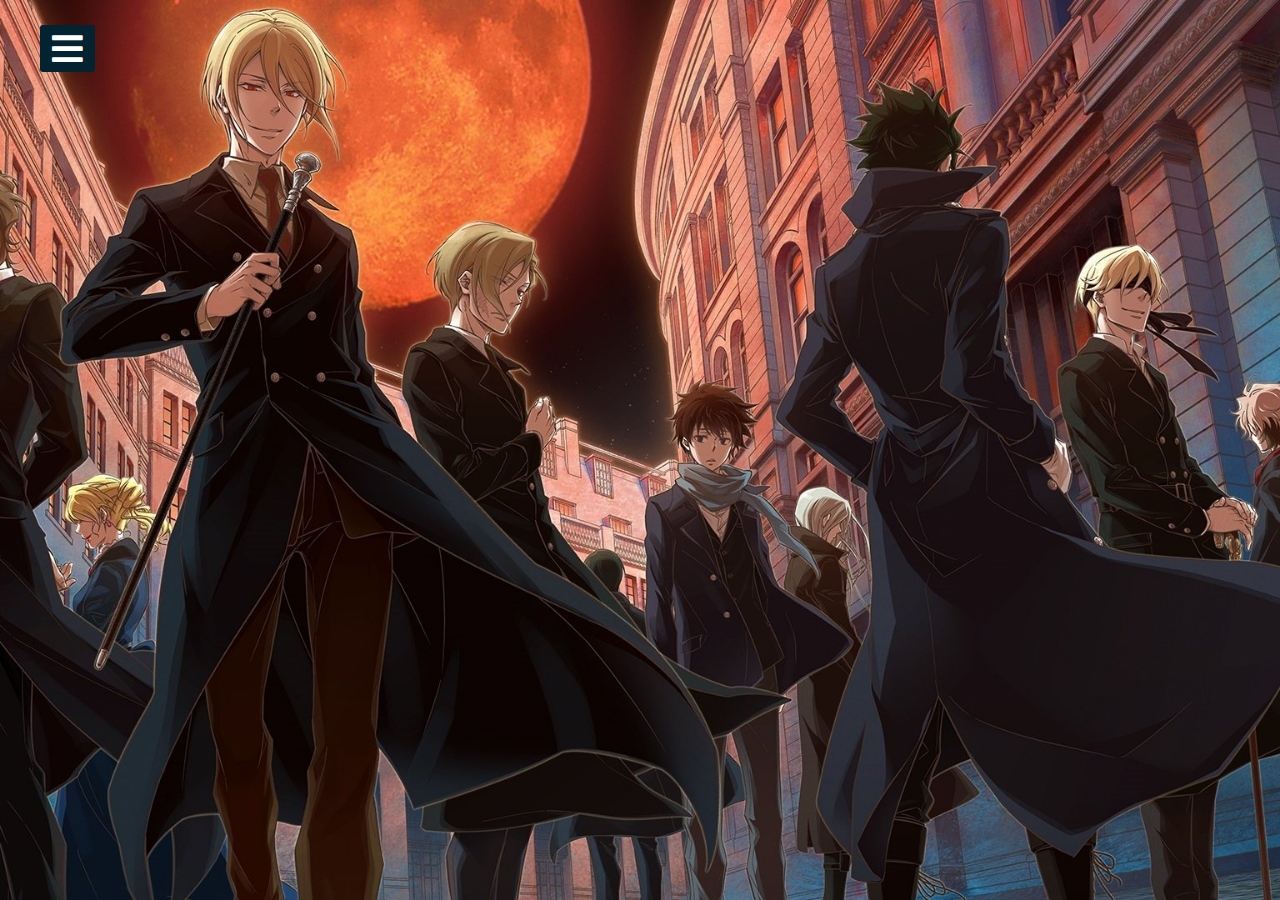
<file: index.html>
<!DOCTYPE html>
<html lang="es">
<head>
    <meta charset="UTF-8">
    <meta http-equiv="X-UA-Compatible" content="IE=edge">
    <meta name="viewport" content="width=device-width, initial-scale=1.0">
    <title>Navegación Responsive</title>
    <link rel="stylesheet" href="https://cdnjs.cloudflare.com/ajax/libs/font-awesome/5.15.3/css/all.min.css"/>
    <link rel="stylesheet" href="./styles.css">
</head>
<body>
    <input type="checkbox" id="check">
    <label for="check">
        <i class="fas fa-bars" id="btn"></i>
        <i class="fas fa-times" id="cancel"></i>
    </label>
    <div class="sidebar">
        <header>Mi App</header>
        <ul>
            <li><a href="#"><i class="fas fa-qrcode"></i>Tablero</a></li>
            <li><a href="#"><i class="fas fa-link"></i>Atajos</a></li>
            <li><a href="#"><i class="fas fa-stream"></i>Vision General</a></li>
            <li><a href="#"><i class="fas fa-calendar-week"></i>Eventos</a></li>
            <li><a href="#"><i class="fas fa-question-circle"></i>Sobre</a></li>
            <li><a href="#"><i class="fas fa-sliders-h"></i>Servicios</a></li>
            <li><a href="#"><i class="fas fa-envelope"></i>Contacto</a></li>
        </ul>
    </div>
    <section></section>
</body>
</html>
</file>
<file: styles.css>
@import url('https://fonts.googleapis.com/css?family=Roboto:300,400,400i,500');

* {
    margin: 0;
    padding: 0;
    list-style: none;
    text-decoration: none;
}

body {
    font-family: "Robot", sans-serif;
}

.sidebar {
    position: fixed;
    left: -250px;
    width: 250px;
    height: 100%;
    background-color: #042331;
    transition: all .5s ease;
}

.sidebar header {
    font-size: 22px;
    color: white;
    line-height: 70px;
    text-align: center;
    background: #063146;
    user-select: none;
}

.sidebar ul a {
    display: block;
    height: 100%;
    width: 100%;
    line-height: 65px;
    font-size: 20px;
    color: white;
    padding-left: 40px;
    box-sizing: border-box;
    border-bottom: 1px solid black;
    border-top: 1px solid rgba(255, 255, 255, .1);
    transition: .4s;
}

ul li:hover a {
    padding-left: 50px;
}

.sidebar ul a i {
    margin-right: 16px;
}

#check {
    display: none;
}

label #btn, label #cancel {
    position: absolute;
    background: #042331;
    border-radius: 3px;
    cursor: pointer;
}

label #btn {
    left: 40px;
    top: 25px;
    font-size: 35px;
    color: white;
    padding: 6px 12px;
    transition: all .5s;
}

label #cancel {
    z-index: 1;
    left: -195px;
    top: 17px;
    font-size: 30px;
    color: #0a5275;
    padding: 4px 9px;
    transition: all .5s eases;
}

#check:checked ~ .sidebar {
    left: 0;
}

#check:checked ~ label #btn {
    left: 250px;
    opacity: 0;
    pointer-events: none;
}

#check:checked ~ label #cancel {
    left: 195px;
}

#check:checked ~ section {
    margin-left: 250px;
}

section {
    background: url('./fondo.jpg') no-repeat;
    background-position: center;
    background-size: cover;
    height: 100vh;
    transition: all .5s;
}
</file>
